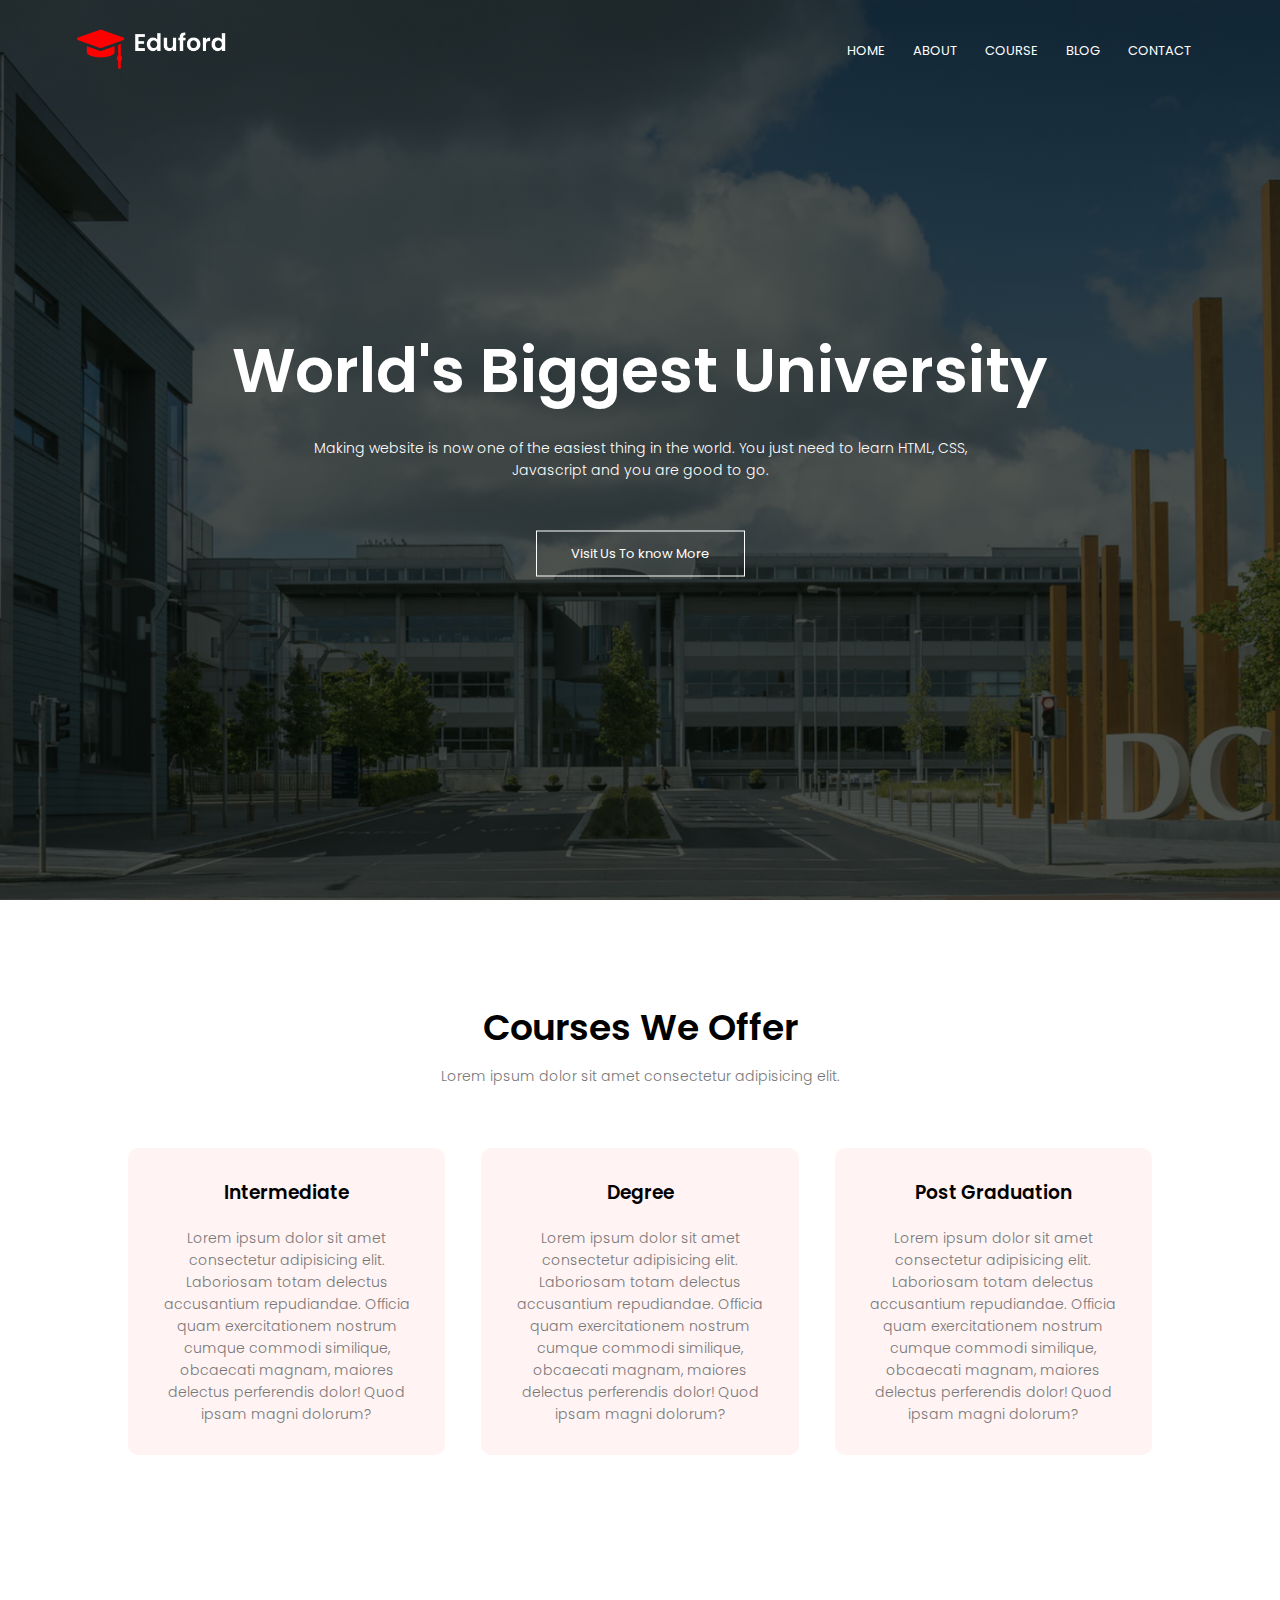
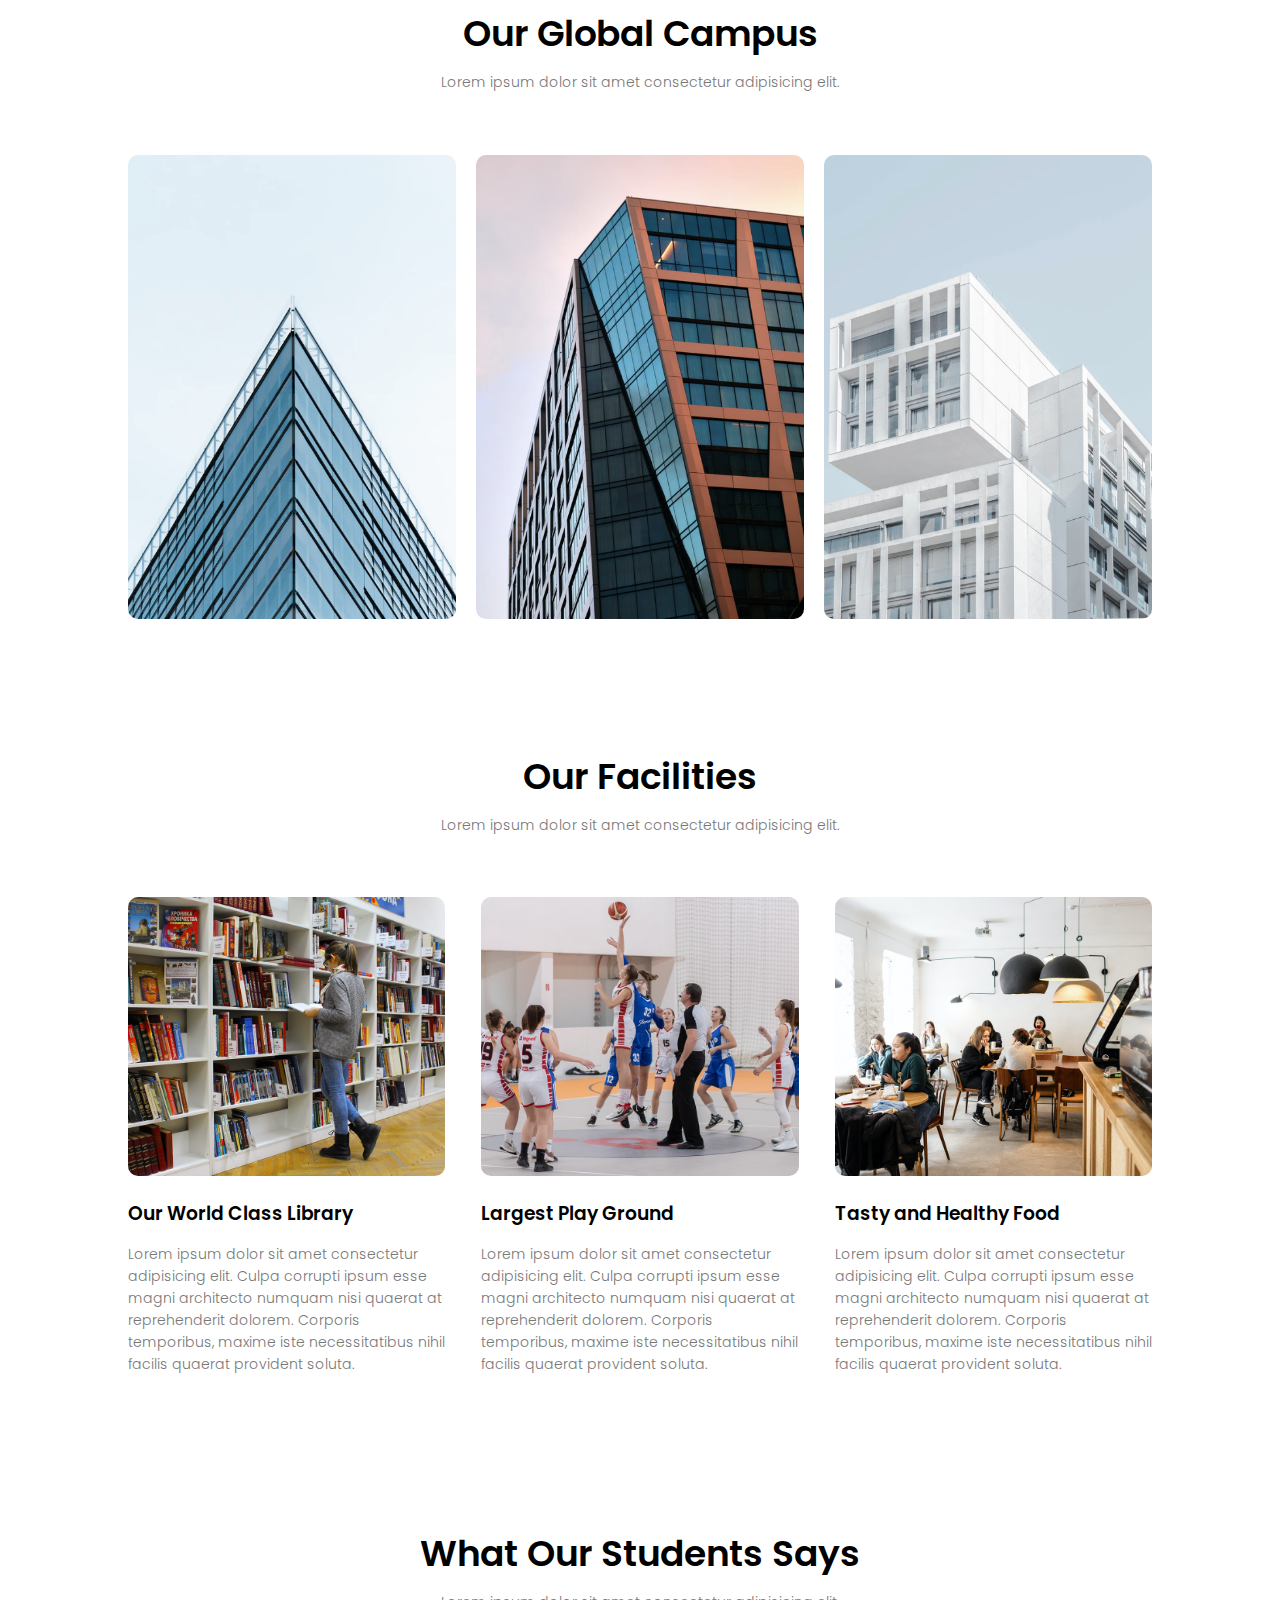
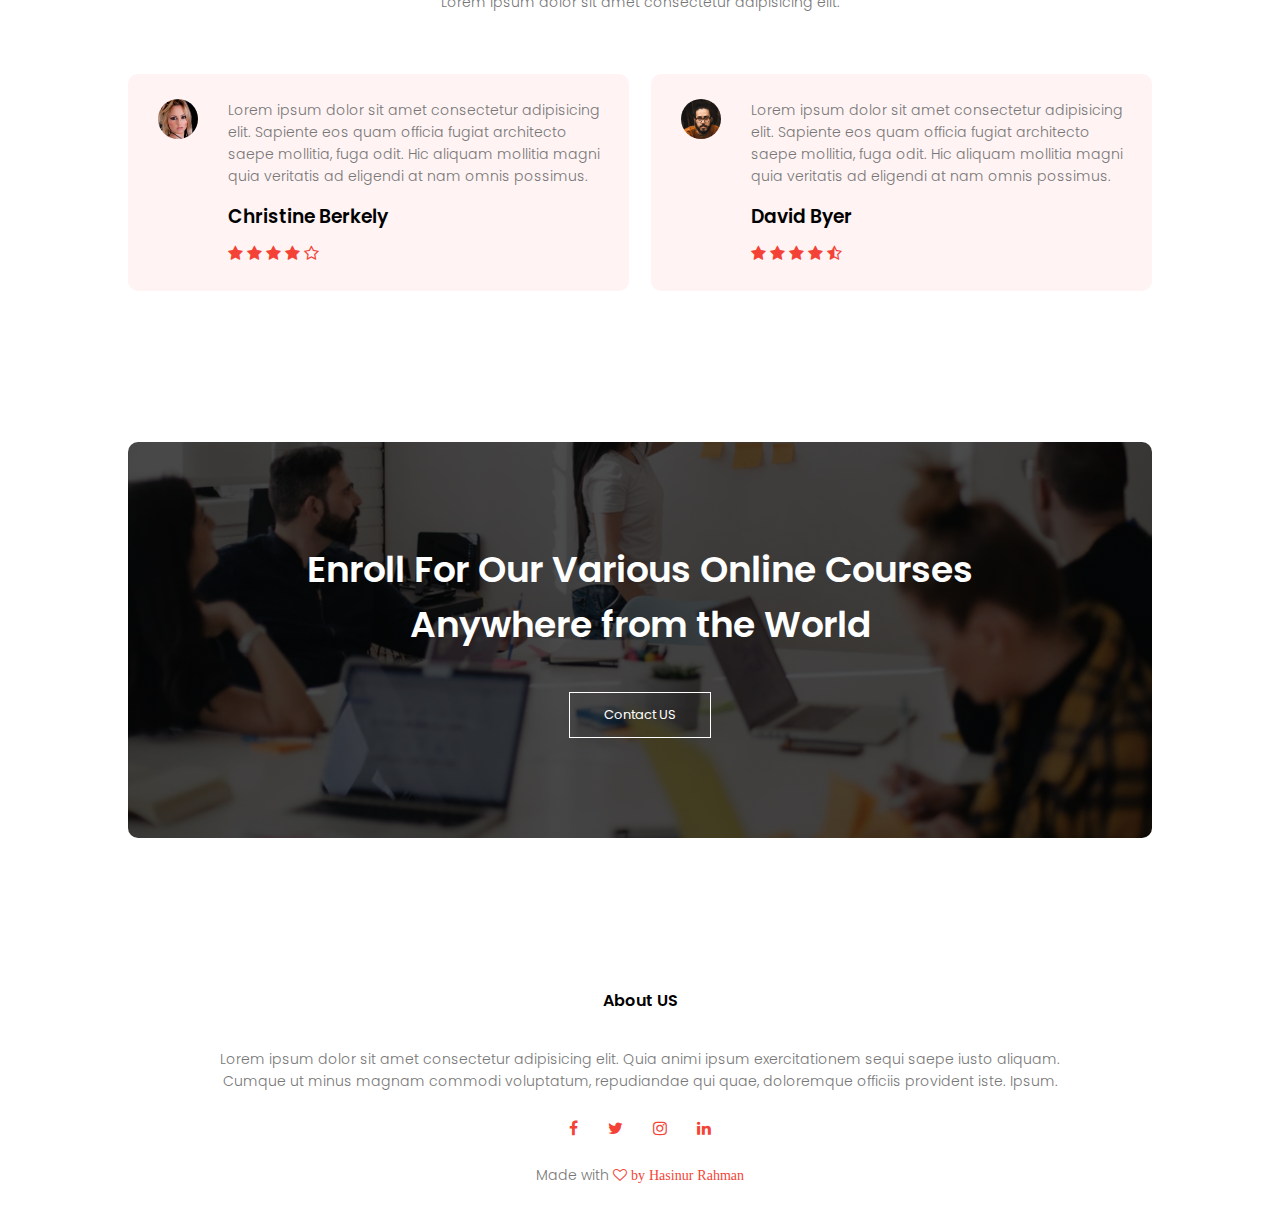
<file: index.html>
<!DOCTYPE html>
<html lang="en">
<head>
    <meta charset="UTF-8">
    <meta http-equiv="X-UA-Compatible" content="IE=edge">
    <meta name="viewport" content="width=device-width, initial-scale=1.0">
    <title>Document</title>
    <link rel="stylesheet" href="https://cdnjs.cloudflare.com/ajax/libs/font-awesome/4.7.0/css/font-awesome.css">
    <link rel="preconnect" href="https://fonts.googleapis.com">
    <link rel="preconnect" href="https://fonts.gstatic.com" crossorigin>
    <link href="https://fonts.googleapis.com/css2?family=Poppins:wght@100;200;300;400;600;700&display=swap" rel="stylesheet">
    <link rel="stylesheet" href="assets/css/style.css">
</head>
<body>
    <!-- Header Section -->
    <section class="header">
        <nav>
            <a href="index.html"><img src="assets/images/logo.png" alt="" srcset=""></a>
            <div class="nav-links" id="navLinks">
                <i 
                    class="fa fa-times"
                    onclick="hideMenu()" 
                >
                </i>
                <ul>
                    <li><a href="index.html">HOME</a></li>
                    <li><a href="about.html">ABOUT</a></li>
                    <li><a href="course.html">COURSE</a></li>
                    <li><a href="blog.html">BLOG</a></li>
                    <li><a href="contact.html">CONTACT</a></li>
                </ul>
            </div>
            <i 
                class="fa fa-bars"
                onclick="showMenu()"
            >
            </i>
        </nav>
        <div class="text-box">
            <h1>World's Biggest University</h1>
            <p>Making website is now one of the easiest thing in the world. You just need to learn HTML, CSS,<br> Javascript and you are good to go.</p>
            <a href="" class="hero-btn">Visit Us To know More</a>
        </div>
    </section>

    <section class="course">
        <h1>Courses We Offer</h1>
        <p>Lorem ipsum dolor sit amet consectetur adipisicing elit.</p>

        <div class="row">
            <div class="course-col">
                <h3>Intermediate</h3>
                <p>Lorem ipsum dolor sit amet consectetur adipisicing elit. Laboriosam totam delectus accusantium repudiandae. Officia quam exercitationem nostrum cumque commodi similique, obcaecati magnam, maiores delectus perferendis dolor! Quod ipsam magni dolorum?</p>
            </div>
            <div class="course-col">
                <h3>Degree</h3>
                <p>Lorem ipsum dolor sit amet consectetur adipisicing elit. Laboriosam totam delectus accusantium repudiandae. Officia quam exercitationem nostrum cumque commodi similique, obcaecati magnam, maiores delectus perferendis dolor! Quod ipsam magni dolorum?</p>
            </div>
            <div class="course-col">
                <h3>Post Graduation</h3>
                <p>Lorem ipsum dolor sit amet consectetur adipisicing elit. Laboriosam totam delectus accusantium repudiandae. Officia quam exercitationem nostrum cumque commodi similique, obcaecati magnam, maiores delectus perferendis dolor! Quod ipsam magni dolorum?</p>
            </div>
        </div>
    </section>

    <!-- Campus -->
    <section class="campus">
        <h1>Our Global Campus</h1>
        <p>Lorem ipsum dolor sit amet consectetur adipisicing elit.</p>

        <div class="row">
            <div class="campus-col">
                <img src="assets/images/london.png" alt="">
                <div class="layer">
                    <h3>LONDON</h3>
                </div>
            </div>
            <div class="campus-col">
                <img src="assets/images/newyork.png" alt="">
                <div class="layer">
                    <h3>NEW YORK</h3>
                </div>
            </div>
            <div class="campus-col">
                <img src="assets/images/washington.png" alt="">
                <div class="layer">
                    <h3>WASHINGTON</h3>
                </div>
            </div>
        </div>
    </section>

    <!-- Section Facilities -->
    <section class="facilities">
        <h1>Our Facilities</h1>
        <p>Lorem ipsum dolor sit amet consectetur adipisicing elit.</p>

        <div class="row">
            <div class="facilities-col">
                <img src="assets/images/library.png" alt="">
                <h3>Our World Class Library</h3>
                <p>Lorem ipsum dolor sit amet consectetur adipisicing elit. Culpa corrupti ipsum esse magni architecto numquam nisi quaerat at reprehenderit dolorem. Corporis temporibus, maxime iste necessitatibus nihil facilis quaerat provident soluta.</p>
            </div>
            <div class="facilities-col">
                <img src="assets/images/basketball.png" alt="">
                <h3>Largest Play Ground</h3>
                <p>Lorem ipsum dolor sit amet consectetur adipisicing elit. Culpa corrupti ipsum esse magni architecto numquam nisi quaerat at reprehenderit dolorem. Corporis temporibus, maxime iste necessitatibus nihil facilis quaerat provident soluta.</p>
            </div>
            <div class="facilities-col">
                <img src="assets/images/cafeteria.png" alt="">
                <h3>Tasty and Healthy Food</h3>
                <p>Lorem ipsum dolor sit amet consectetur adipisicing elit. Culpa corrupti ipsum esse magni architecto numquam nisi quaerat at reprehenderit dolorem. Corporis temporibus, maxime iste necessitatibus nihil facilis quaerat provident soluta.</p>
            </div>
        </div>
    </section>

    <!-- Testimonials Section -->
    <section class="testimonials">
        <h1>What Our Students Says</h1>
        <p>Lorem ipsum dolor sit amet consectetur adipisicing elit.</p>

        <div class="row">
            <div class="testimonial-col">
                <img src="assets/images/user1.jpg" alt="">
                <div>
                    <p>Lorem ipsum dolor sit amet consectetur adipisicing elit. Sapiente eos quam officia fugiat architecto saepe mollitia, fuga odit. Hic aliquam mollitia magni quia veritatis ad eligendi at nam omnis possimus.</p>
                    <h3>Christine Berkely</h3>
                    <i class="fa fa-star"></i>
                    <i class="fa fa-star"></i>
                    <i class="fa fa-star"></i>
                    <i class="fa fa-star"></i>
                    <i class="fa fa-star-o"></i>
                </div>
            </div>
            <div class="testimonial-col">
                <img src="assets/images/user2.jpg" alt="">
                <div>
                    <p>Lorem ipsum dolor sit amet consectetur adipisicing elit. Sapiente eos quam officia fugiat architecto saepe mollitia, fuga odit. Hic aliquam mollitia magni quia veritatis ad eligendi at nam omnis possimus.</p>
                    <h3>David Byer</h3>
                    <i class="fa fa-star"></i>
                    <i class="fa fa-star"></i>
                    <i class="fa fa-star"></i>
                    <i class="fa fa-star"></i>
                    <i class="fa fa-star-half-o"></i>
                </div>
            </div>
        </div>
    </section>

    <!-- Call to action section -->
    <section class="cta">
        <h1>Enroll For Our Various Online Courses <br> Anywhere from the World</h1>
        <a href="" class="hero-btn">Contact US</a>
    </section>

    <!-- Footer Section -->
    <section class="footer">
        <h4>About US</h4>
        <p>Lorem ipsum dolor sit amet consectetur adipisicing elit. Quia animi ipsum exercitationem sequi saepe iusto  aliquam. <br> Cumque ut minus magnam commodi voluptatum, repudiandae qui quae, doloremque officiis provident iste. Ipsum.</p>
        <div class="icons">
            <i class="fa fa-facebook"></i>
            <i class="fa fa-twitter"></i>
            <i class="fa fa-instagram"></i>
            <i class="fa fa-linkedin"></i>
        </div>
        <p>Made with  <i class="fa fa-heart-o"> by Hasinur Rahman</i></p>
    </section>

    <!-- Scripts -->
    <script src="assets/js/script.js"></script>
</body>
</html>
</file>
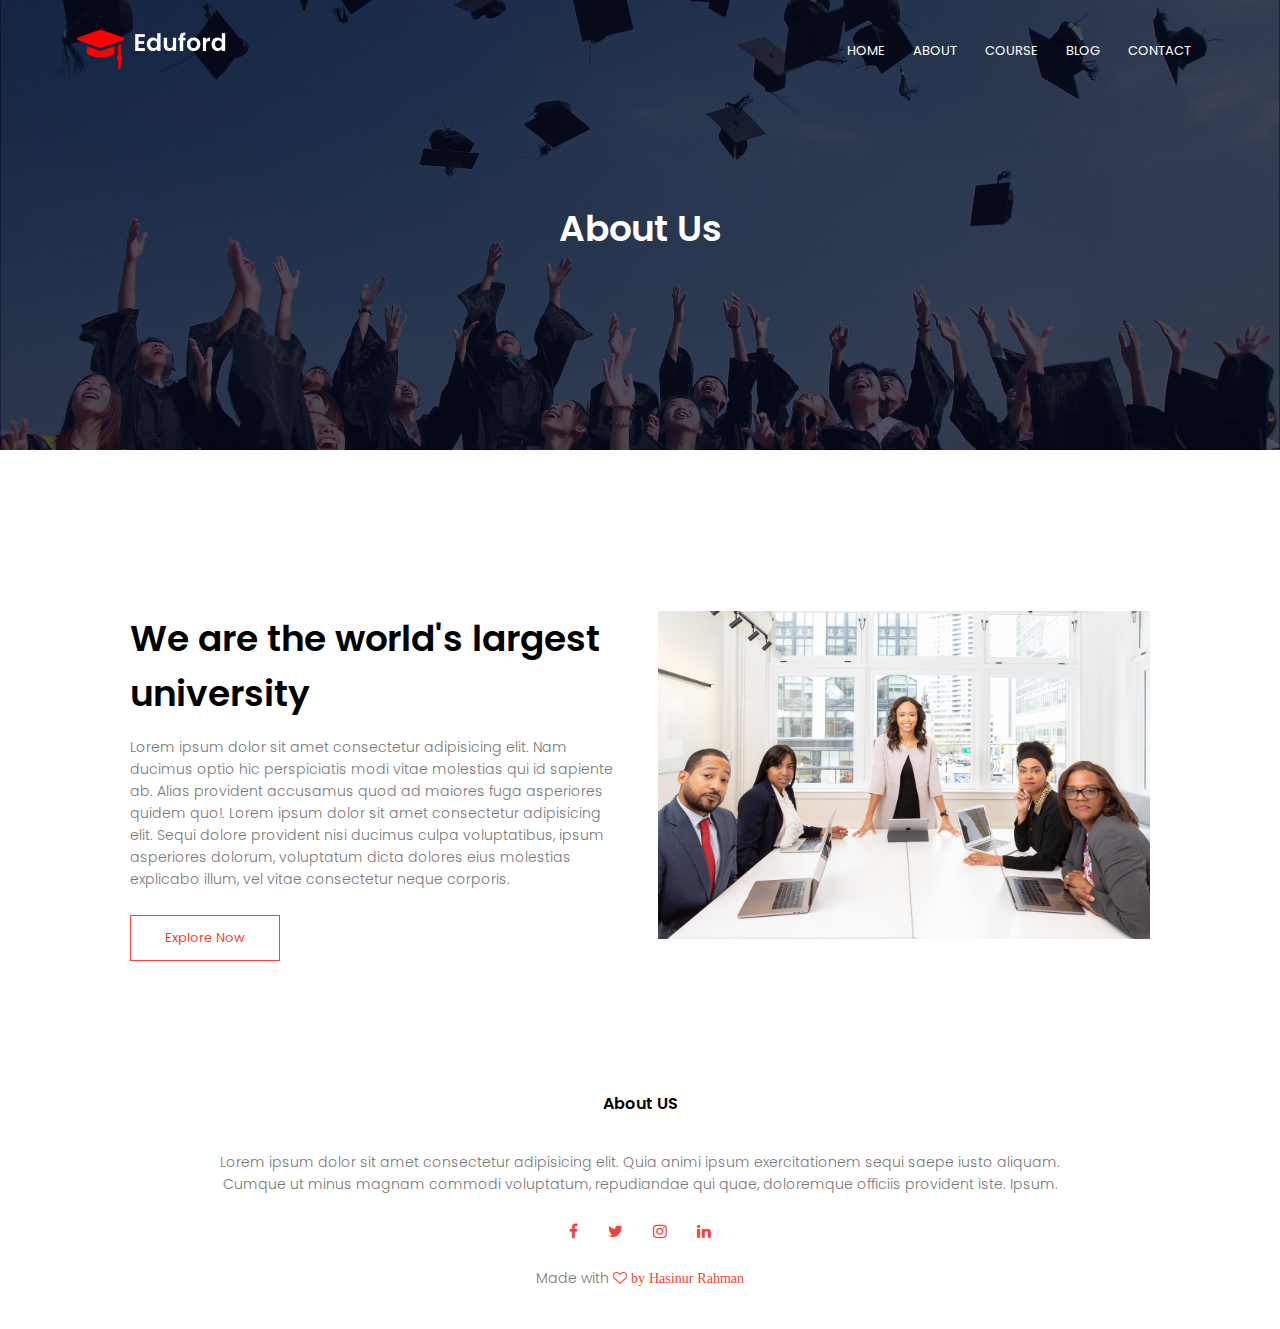
<file: about.html>
<!DOCTYPE html>
<html lang="en">
<head>
    <meta charset="UTF-8">
    <meta http-equiv="X-UA-Compatible" content="IE=edge">
    <meta name="viewport" content="width=device-width, initial-scale=1.0">
    <title>Document</title>
    <link rel="stylesheet" href="https://cdnjs.cloudflare.com/ajax/libs/font-awesome/4.7.0/css/font-awesome.css">
    <link rel="preconnect" href="https://fonts.googleapis.com">
    <link rel="preconnect" href="https://fonts.gstatic.com" crossorigin>
    <link href="https://fonts.googleapis.com/css2?family=Poppins:wght@100;200;300;400;600;700&display=swap" rel="stylesheet">
    <link rel="stylesheet" href="assets/css/style.css">
</head>
<body>
    <!-- Header Section -->
    <section class="sub-header">
        <nav>
            <a href="index.html"><img src="assets/images/logo.png" alt="" srcset=""></a>
            <div class="nav-links" id="navLinks">
                <i 
                    class="fa fa-times"
                    onclick="hideMenu()" 
                >
                </i>
                <ul>
                    <li><a href="index.html">HOME</a></li>
                    <li><a href="about.html">ABOUT</a></li>
                    <li><a href="course.html">COURSE</a></li>
                    <li><a href="blog.html">BLOG</a></li>
                    <li><a href="contact.html">CONTACT</a></li>
                </ul>
            </div>
            <i 
                class="fa fa-bars"
                onclick="showMenu()"
            >
            </i>
        </nav>
        <h1>About Us</h1>
    </section>

    <!-- Abous Content -->
    <section class="about-us">
        <div class="row">
            <div class="about-col">
                <h1>We are the world's largest university</h1>
                <p>Lorem ipsum dolor sit amet consectetur adipisicing elit. Nam ducimus optio hic perspiciatis modi vitae molestias qui id sapiente ab. Alias provident accusamus quod ad maiores fuga asperiores quidem quo!. Lorem ipsum dolor sit amet consectetur adipisicing elit. Sequi dolore provident nisi ducimus culpa voluptatibus, ipsum asperiores dolorum, voluptatum dicta dolores eius molestias explicabo illum, vel vitae consectetur neque corporis.</p>
                <a href="" class="hero-btn red-btn">Explore Now</a>
            </div>
            <div class="about-col">
                <img src="assets/images/about.jpg" alt="">
            </div>
        </div>
    </section>

    

    <!-- Footer Section -->
    <section class="footer">
        <h4>About US</h4>
        <p>Lorem ipsum dolor sit amet consectetur adipisicing elit. Quia animi ipsum exercitationem sequi saepe iusto  aliquam. <br> Cumque ut minus magnam commodi voluptatum, repudiandae qui quae, doloremque officiis provident iste. Ipsum.</p>
        <div class="icons">
            <i class="fa fa-facebook"></i>
            <i class="fa fa-twitter"></i>
            <i class="fa fa-instagram"></i>
            <i class="fa fa-linkedin"></i>
        </div>
        <p>Made with  <i class="fa fa-heart-o"> by Hasinur Rahman</i></p>
    </section>

    <!-- Scripts -->
    <script src="assets/js/script.js"></script>
</body>
</html>
</file>
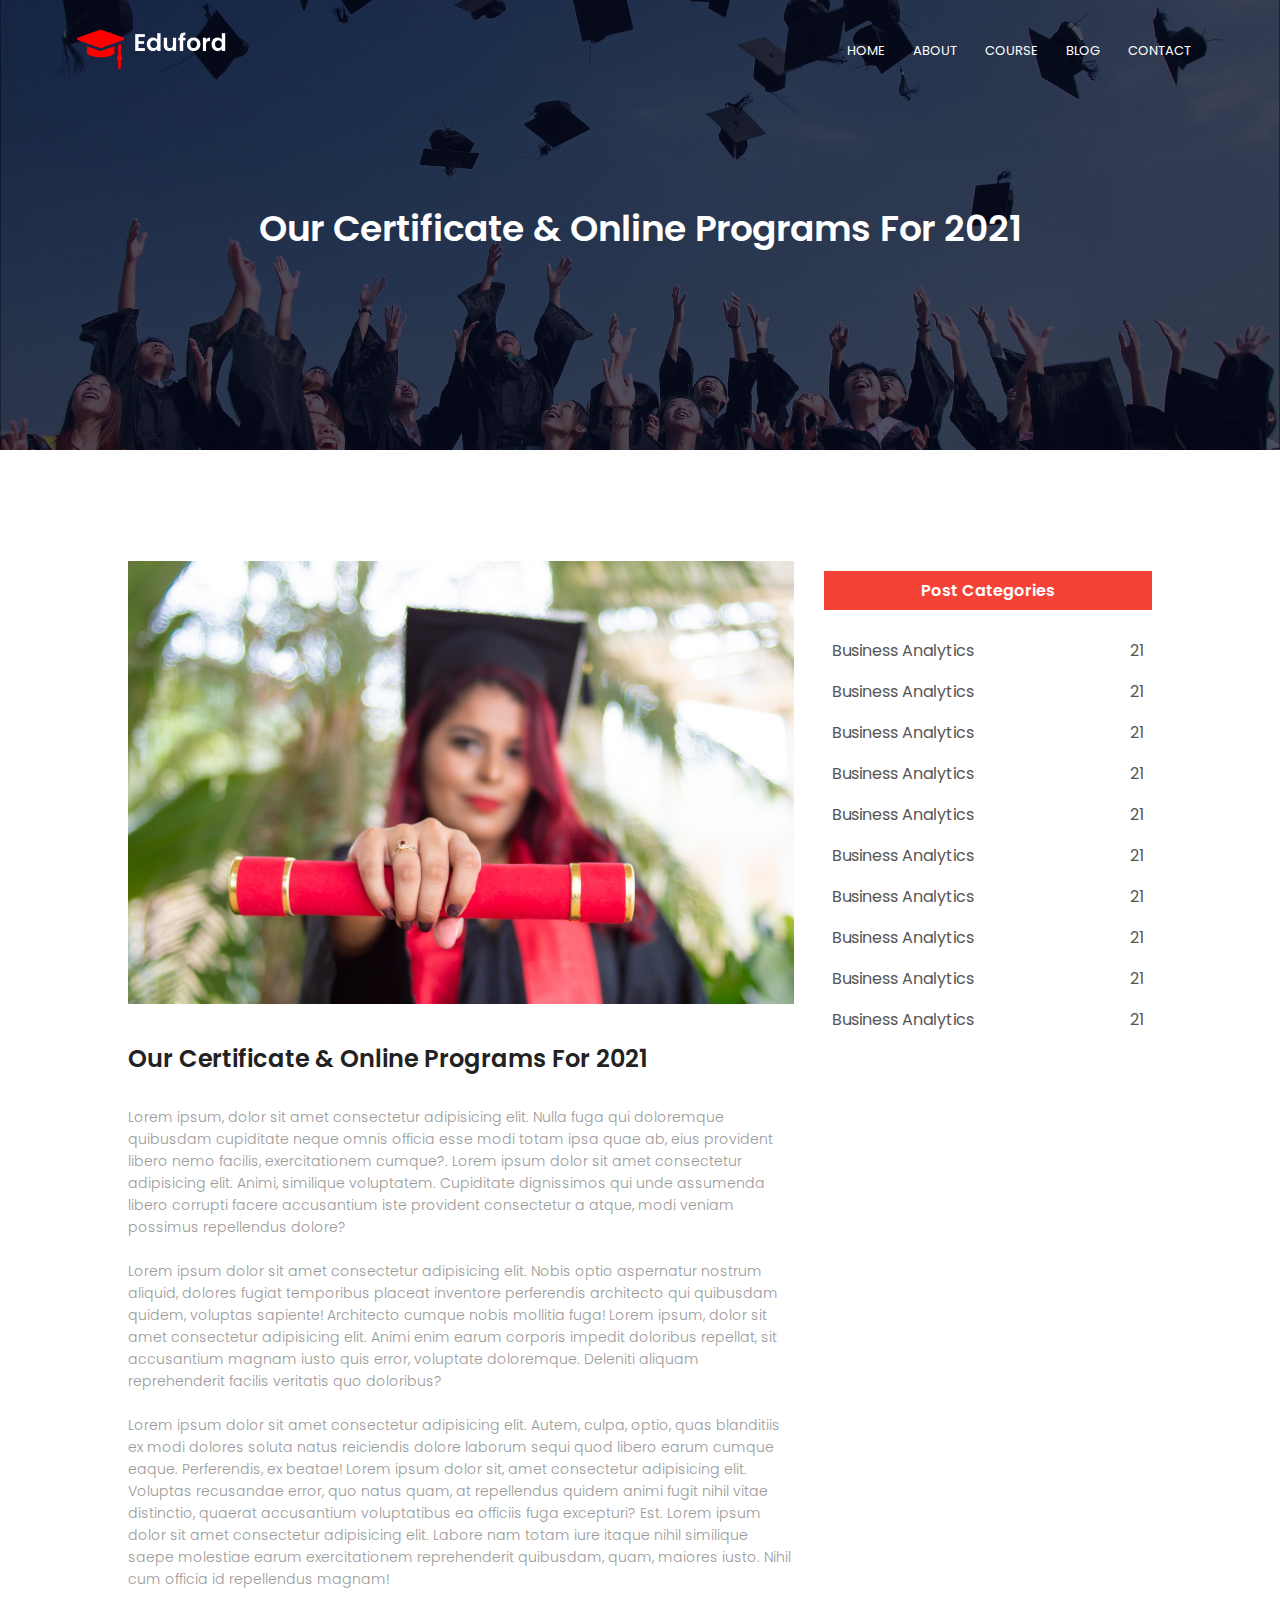
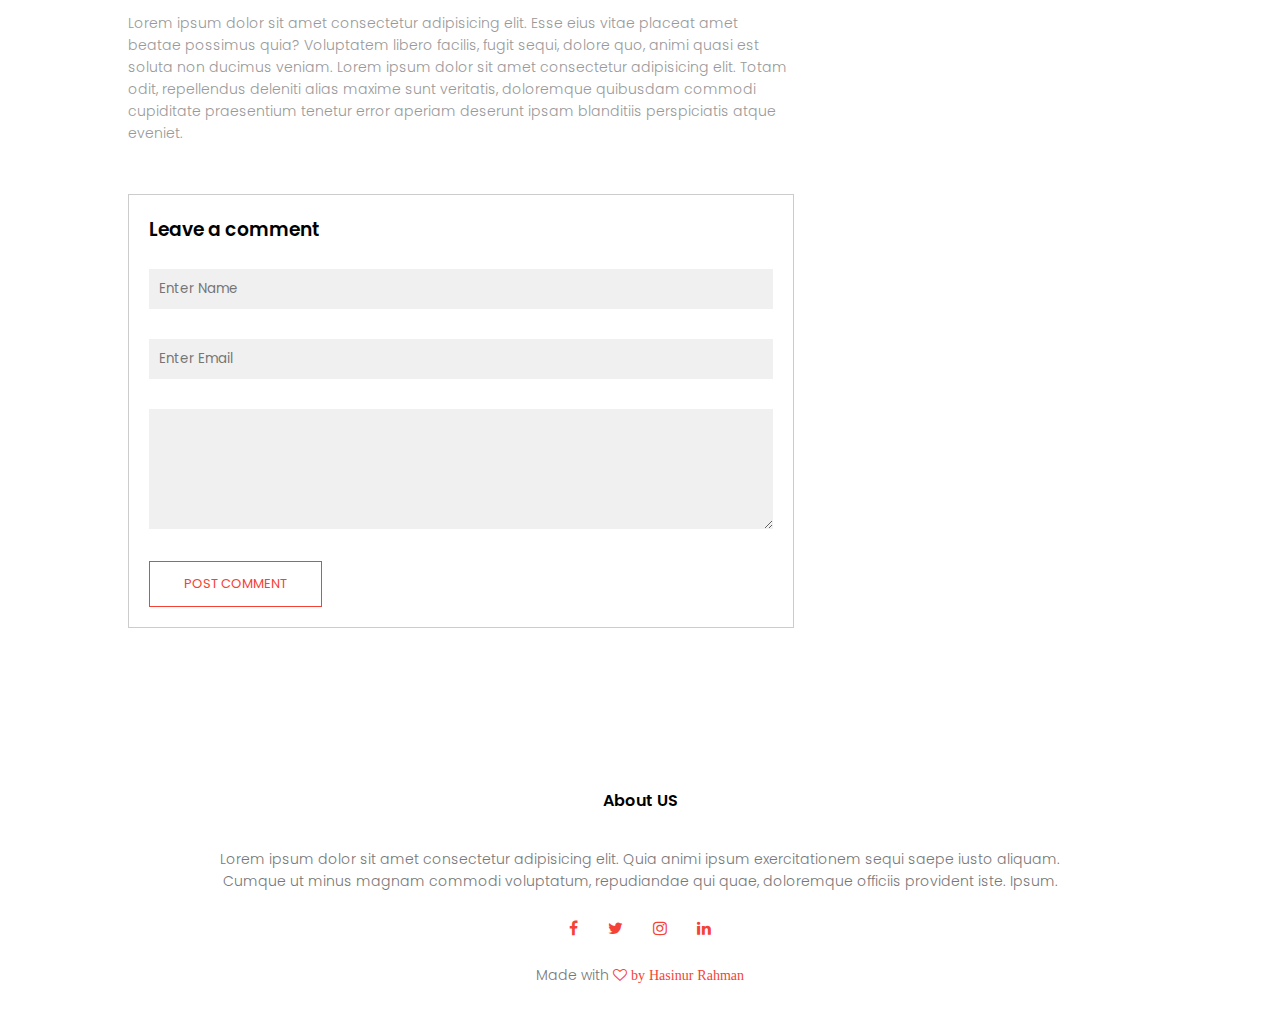
<file: blog.html>
<!DOCTYPE html>
<html lang="en">
<head>
    <meta charset="UTF-8">
    <meta http-equiv="X-UA-Compatible" content="IE=edge">
    <meta name="viewport" content="width=device-width, initial-scale=1.0">
    <title>Document</title>
    <link rel="stylesheet" href="https://cdnjs.cloudflare.com/ajax/libs/font-awesome/4.7.0/css/font-awesome.css">
    <link rel="preconnect" href="https://fonts.googleapis.com">
    <link rel="preconnect" href="https://fonts.gstatic.com" crossorigin>
    <link href="https://fonts.googleapis.com/css2?family=Poppins:wght@100;200;300;400;600;700&display=swap" rel="stylesheet">
    <link rel="stylesheet" href="assets/css/style.css">
</head>
<body>
    <!-- Header Section -->
    <section class="sub-header">
        <nav>
            <a href="index.html"><img src="assets/images/logo.png" alt="" srcset=""></a>
            <div class="nav-links" id="navLinks">
                <i 
                    class="fa fa-times"
                    onclick="hideMenu()" 
                >
                </i>
                <ul>
                    <li><a href="index.html">HOME</a></li>
                    <li><a href="about.html">ABOUT</a></li>
                    <li><a href="course.html">COURSE</a></li>
                    <li><a href="blog.html">BLOG</a></li>
                    <li><a href="contact.html">CONTACT</a></li>
                </ul>
            </div>
            <i 
                class="fa fa-bars"
                onclick="showMenu()"
            >
            </i>
        </nav>
        <h1>Our Certificate & Online Programs For 2021</h1>
    </section>

    <section class="blog-content">
        <div class="row">
            <div class="blog-left">
                <img src="assets/images/certificate.jpg">
                <h2>Our Certificate & Online Programs For 2021</h2>
                <p>Lorem ipsum, dolor sit amet consectetur adipisicing elit. Nulla fuga qui doloremque quibusdam cupiditate neque omnis officia esse modi totam ipsa quae ab, eius provident libero nemo facilis, exercitationem cumque?. Lorem ipsum dolor sit amet consectetur adipisicing elit. Animi, similique voluptatem. Cupiditate dignissimos qui unde assumenda libero corrupti facere accusantium iste provident consectetur a atque, modi veniam possimus repellendus dolore?

                <br><br>
                Lorem ipsum dolor sit amet consectetur adipisicing elit. Nobis optio aspernatur nostrum aliquid, dolores fugiat temporibus placeat inventore perferendis architecto qui quibusdam quidem, voluptas sapiente! Architecto cumque nobis mollitia fuga!
                Lorem ipsum, dolor sit amet consectetur adipisicing elit. Animi enim earum corporis impedit doloribus repellat, sit accusantium magnam iusto quis error, voluptate doloremque. Deleniti aliquam reprehenderit facilis veritatis quo doloribus?

                <br><br>
                Lorem ipsum dolor sit amet consectetur adipisicing elit. Autem, culpa, optio, quas blanditiis ex modi dolores soluta natus reiciendis dolore laborum sequi quod libero earum cumque eaque. Perferendis, ex beatae!
                Lorem ipsum dolor sit, amet consectetur adipisicing elit. Voluptas recusandae error, quo natus quam, at repellendus quidem animi fugit nihil vitae distinctio, quaerat accusantium voluptatibus ea officiis fuga excepturi? Est.
                Lorem ipsum dolor sit amet consectetur adipisicing elit. Labore nam totam iure itaque nihil similique saepe molestiae earum exercitationem reprehenderit quibusdam, quam, maiores iusto. Nihil cum officia id repellendus magnam!

                <br><br>
                Lorem ipsum dolor sit amet consectetur adipisicing elit. Esse eius vitae placeat amet beatae possimus quia? Voluptatem libero facilis, fugit sequi, dolore quo, animi quasi est soluta non ducimus veniam.
                Lorem ipsum dolor sit amet consectetur adipisicing elit. Totam odit, repellendus deleniti alias maxime sunt veritatis, doloremque quibusdam commodi cupiditate praesentium tenetur error aperiam deserunt ipsam blanditiis perspiciatis atque eveniet.
                </p>

                <div class="comment-box">
                    <h3>Leave a comment</h3>
                    <form class="comment-form">
                        <input type="text" placeholder="Enter Name">
                        <input type="email" placeholder="Enter Email">
                        <textarea rows="5"></textarea>
                        <button type="submit" class="hero-btn red-btn">POST COMMENT</button>
                    </form>
                </div>

            </div>
            <div class="blog-right">
                <h3>Post Categories</h3>
                <div>
                    <span>Business Analytics</span>
                    <span>21</span>
                </div>
                <div>
                    <span>Business Analytics</span>
                    <span>21</span>
                </div>
                <div>
                    <span>Business Analytics</span>
                    <span>21</span>
                </div>
                <div>
                    <span>Business Analytics</span>
                    <span>21</span>
                </div>
                <div>
                    <span>Business Analytics</span>
                    <span>21</span>
                </div>
                <div>
                    <span>Business Analytics</span>
                    <span>21</span>
                </div>
                <div>
                    <span>Business Analytics</span>
                    <span>21</span>
                </div>
                <div>
                    <span>Business Analytics</span>
                    <span>21</span>
                </div>
                <div>
                    <span>Business Analytics</span>
                    <span>21</span>
                </div>
                <div>
                    <span>Business Analytics</span>
                    <span>21</span>
                </div>
            </div>
        </div>
    </section>
    
    <!-- Footer Section -->
    <section class="footer">
        <h4>About US</h4>
        <p>Lorem ipsum dolor sit amet consectetur adipisicing elit. Quia animi ipsum exercitationem sequi saepe iusto  aliquam. <br> Cumque ut minus magnam commodi voluptatum, repudiandae qui quae, doloremque officiis provident iste. Ipsum.</p>
        <div class="icons">
            <i class="fa fa-facebook"></i>
            <i class="fa fa-twitter"></i>
            <i class="fa fa-instagram"></i>
            <i class="fa fa-linkedin"></i>
        </div>
        <p>Made with  <i class="fa fa-heart-o"> by Hasinur Rahman</i></p>
    </section>

    <!-- Scripts -->
    <script src="assets/js/script.js"></script>
</body>
</html>
</file>
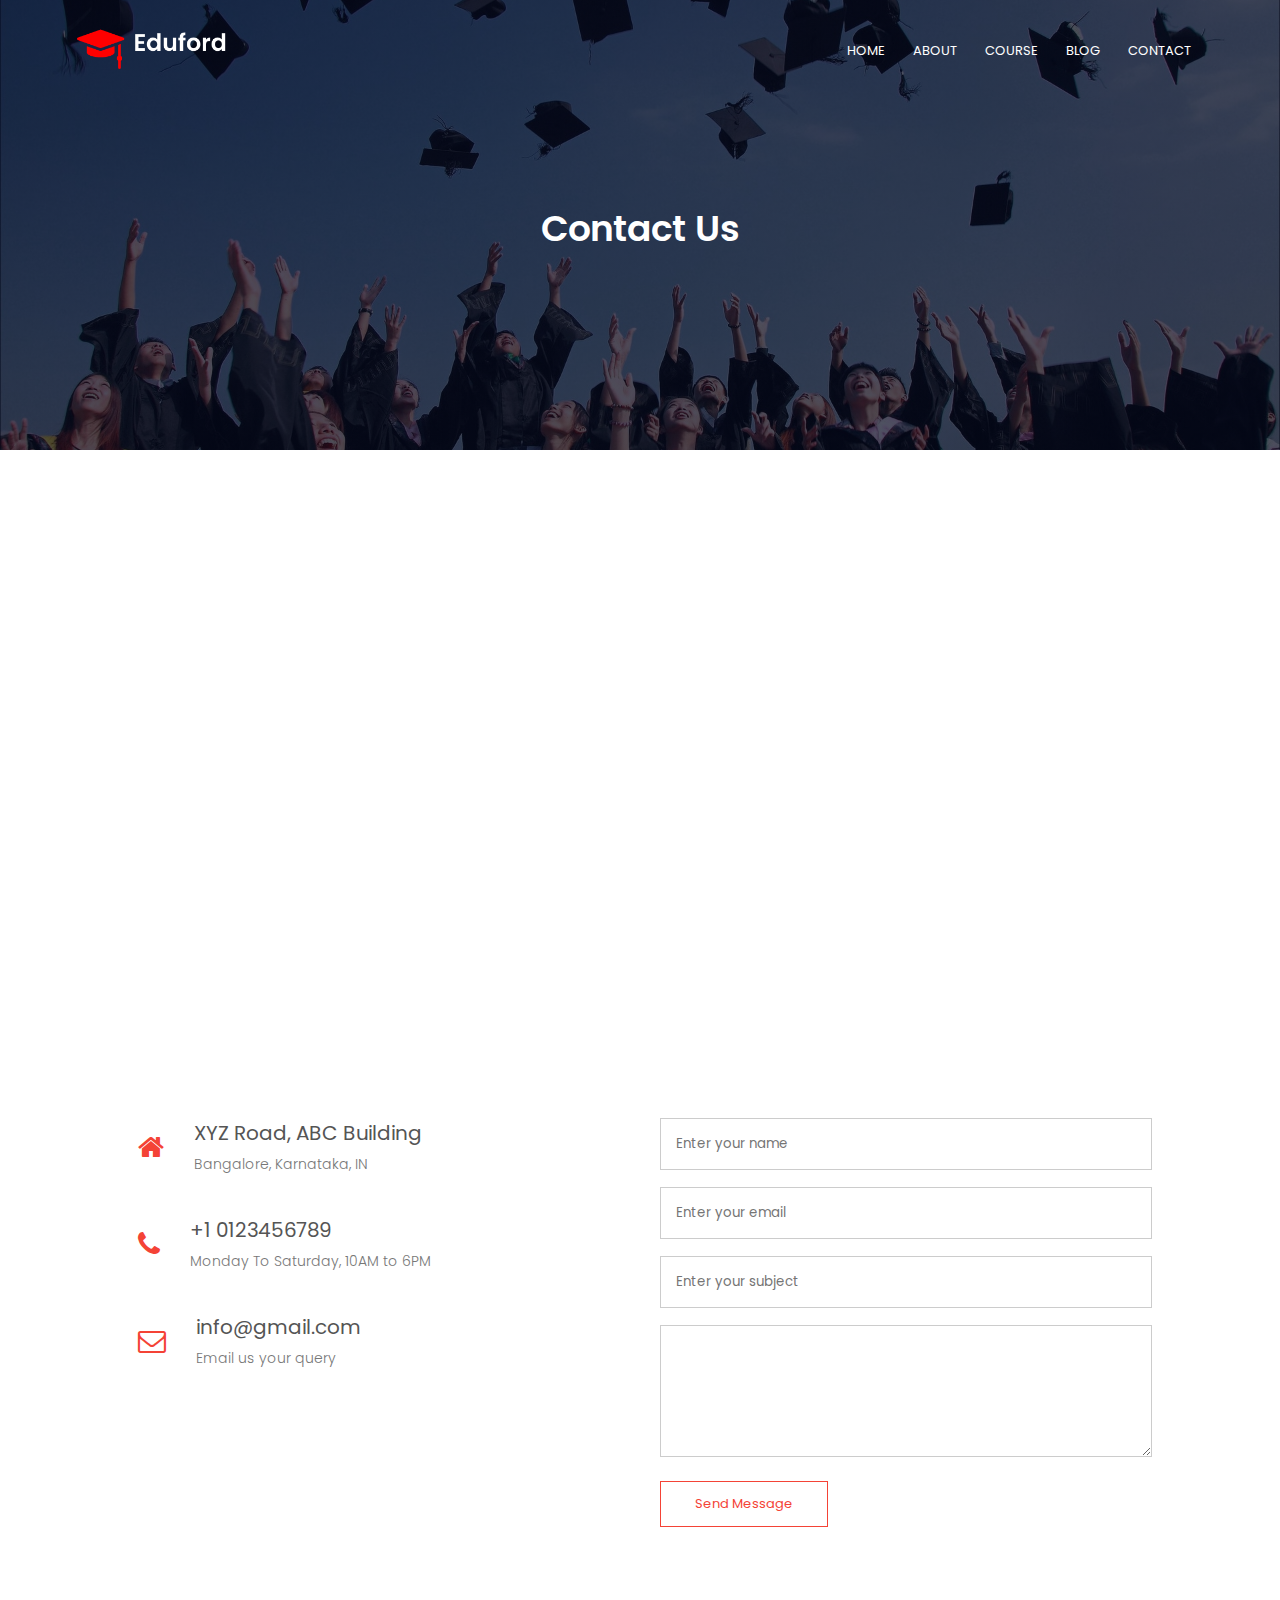
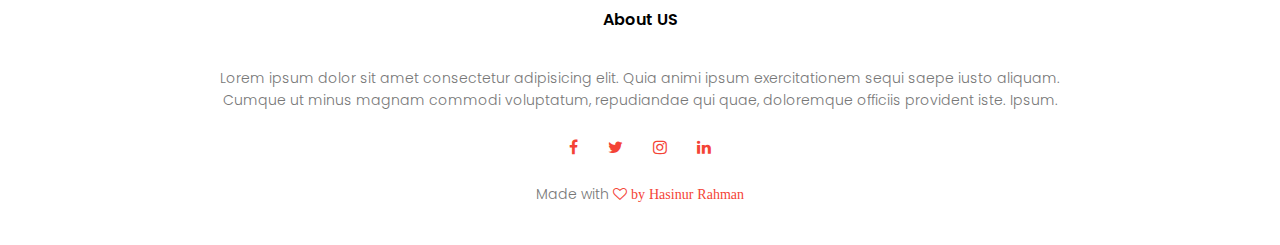
<file: contact.html>
<!DOCTYPE html>
<html lang="en">
<head>
    <meta charset="UTF-8">
    <meta http-equiv="X-UA-Compatible" content="IE=edge">
    <meta name="viewport" content="width=device-width, initial-scale=1.0">
    <title>Document</title>
    <link rel="stylesheet" href="https://cdnjs.cloudflare.com/ajax/libs/font-awesome/4.7.0/css/font-awesome.css">
    <link rel="preconnect" href="https://fonts.googleapis.com">
    <link rel="preconnect" href="https://fonts.gstatic.com" crossorigin>
    <link href="https://fonts.googleapis.com/css2?family=Poppins:wght@100;200;300;400;600;700&display=swap" rel="stylesheet">
    <link rel="stylesheet" href="assets/css/style.css">
</head>
<body>
    <!-- Header Section -->
    <section class="sub-header">
        <nav>
            <a href="index.html"><img src="assets/images/logo.png" alt="" srcset=""></a>
            <div class="nav-links" id="navLinks">
                <i 
                    class="fa fa-times"
                    onclick="hideMenu()" 
                >
                </i>
                <ul>
                    <li><a href="index.html">HOME</a></li>
                    <li><a href="about.html">ABOUT</a></li>
                    <li><a href="course.html">COURSE</a></li>
                    <li><a href="blog.html">BLOG</a></li>
                    <li><a href="contact.html">CONTACT</a></li>
                </ul>
            </div>
            <i 
                class="fa fa-bars"
                onclick="showMenu()"
            >
            </i>
        </nav>
        <h1>Contact Us</h1>
    </section>

    <!-- Location Section -->
    <section class="location">
        <iframe src="https://www.google.com/maps/embed?pb=!1m18!1m12!1m3!1d3649.572912206755!2d90.36711041547072!3d23.833781584548465!2m3!1f0!2f0!3f0!3m2!1i1024!2i768!4f13.1!3m3!1m2!1s0x3755c1e33eabe085%3A0x7cb48460c4e8d7bb!2sYouthium%20Apparel!5e0!3m2!1sen!2sbd!4v1624938994494!5m2!1sen!2sbd" width="600" height="450" style="border:0;" allowfullscreen="" loading="lazy"></iframe>
    </section>

    <section class="contact-us">
        <div class="row">
            <div class="contact-col">
                <div>
                    <i class="fa fa-home"></i>
                    <span>
                        <h5>XYZ Road, ABC Building</h5>
                        <p>Bangalore, Karnataka, IN</p>
                    </span>
                </div>
                <div>
                    <i class="fa fa-phone"></i>
                    <span>
                        <h5>+1 0123456789</h5>
                        <p>Monday To Saturday, 10AM to 6PM</p>
                    </span>
                </div>
                <div>
                    <i class="fa fa-envelope-o"></i>
                    <span>
                        <h5>info@gmail.com</h5>
                        <p>Email us your query</p>
                    </span>
                </div>
            </div>
            <div class="contact-col">
                <form action="">
                    <input type="text" placeholder="Enter your name" required>
                    <input type="email" placeholder="Enter your email" required>
                    <input type="text" placeholder="Enter your subject" required>
                    <textarea rows="5"></textarea>
                    <button type="submit" class="hero-btn red-btn">Send Message</button>
                </form>
            </div>
        </div>
    </section>

    <!-- Footer Section -->
    <section class="footer">
        <h4>About US</h4>
        <p>Lorem ipsum dolor sit amet consectetur adipisicing elit. Quia animi ipsum exercitationem sequi saepe iusto  aliquam. <br> Cumque ut minus magnam commodi voluptatum, repudiandae qui quae, doloremque officiis provident iste. Ipsum.</p>
        <div class="icons">
            <i class="fa fa-facebook"></i>
            <i class="fa fa-twitter"></i>
            <i class="fa fa-instagram"></i>
            <i class="fa fa-linkedin"></i>
        </div>
        <p>Made with  <i class="fa fa-heart-o"> by Hasinur Rahman</i></p>
    </section>

    <!-- Scripts -->
    <script src="assets/js/script.js"></script>
</body>
</html>
</file>
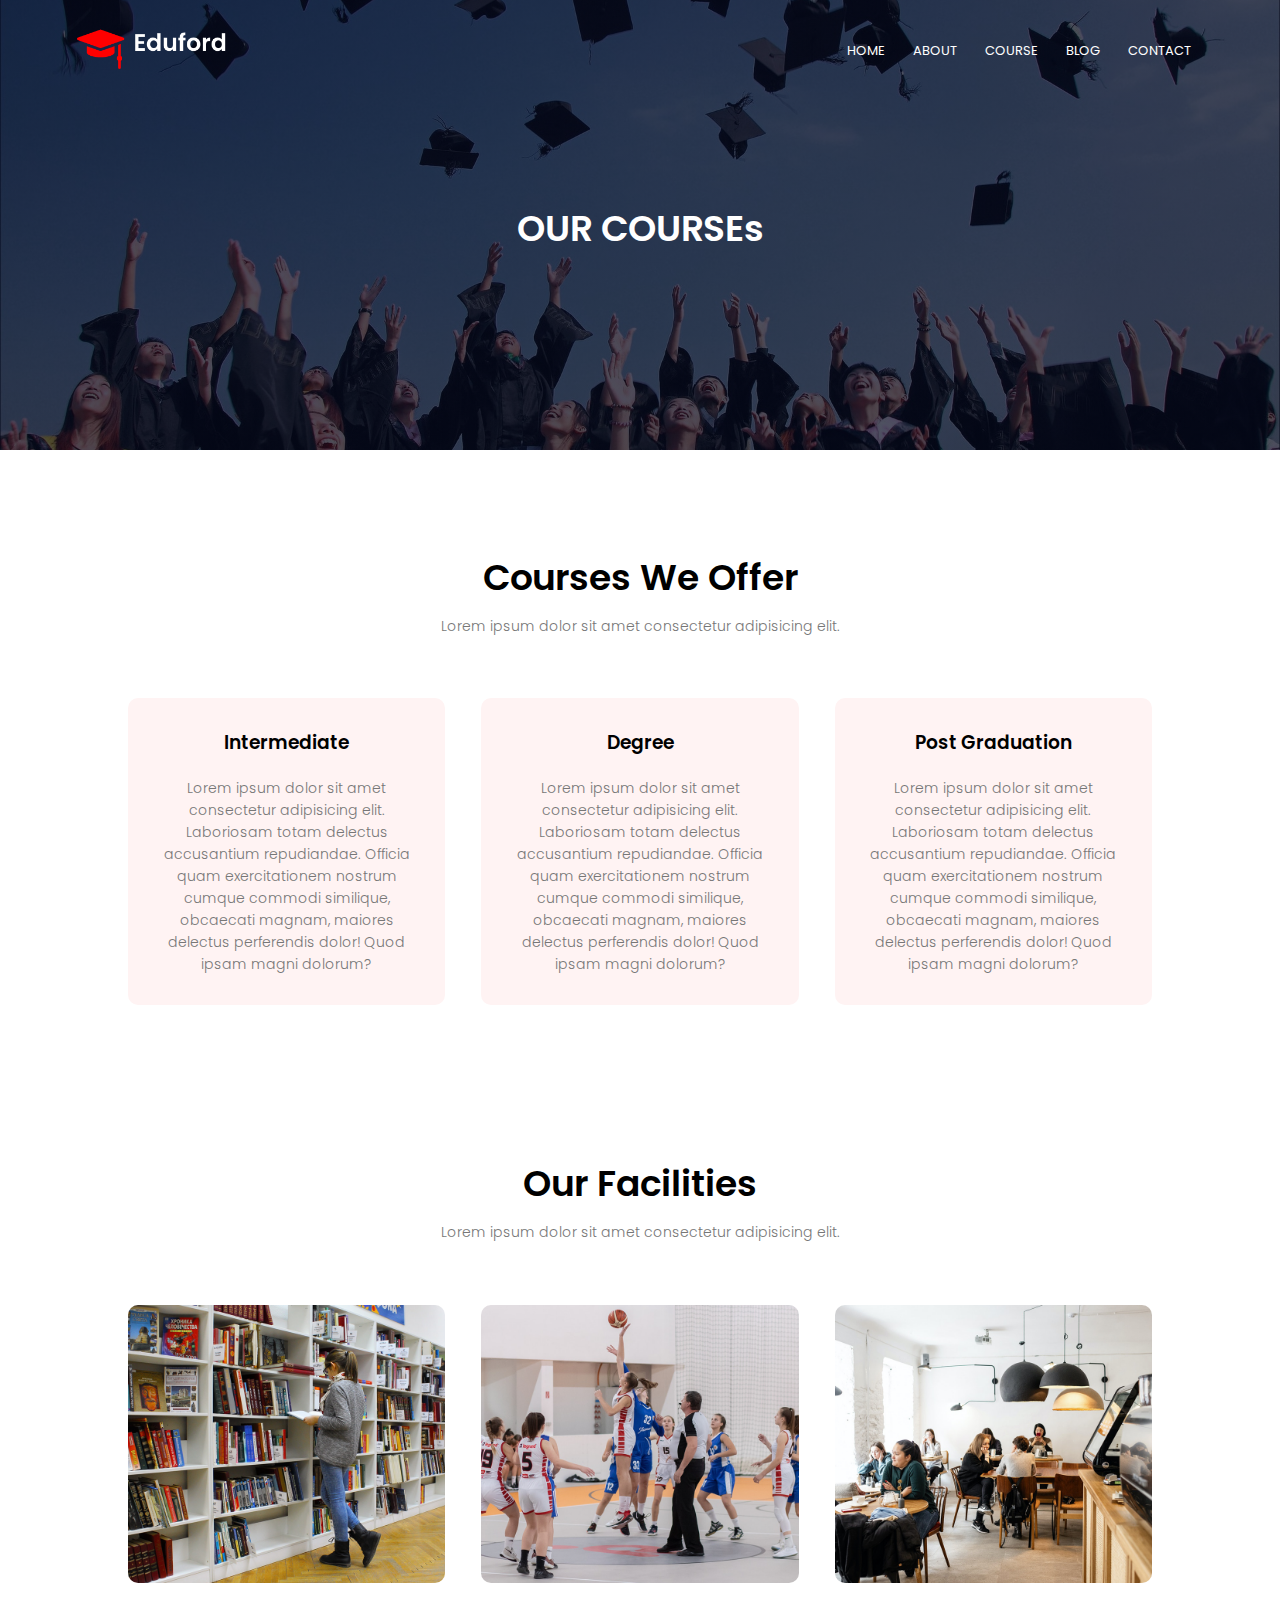
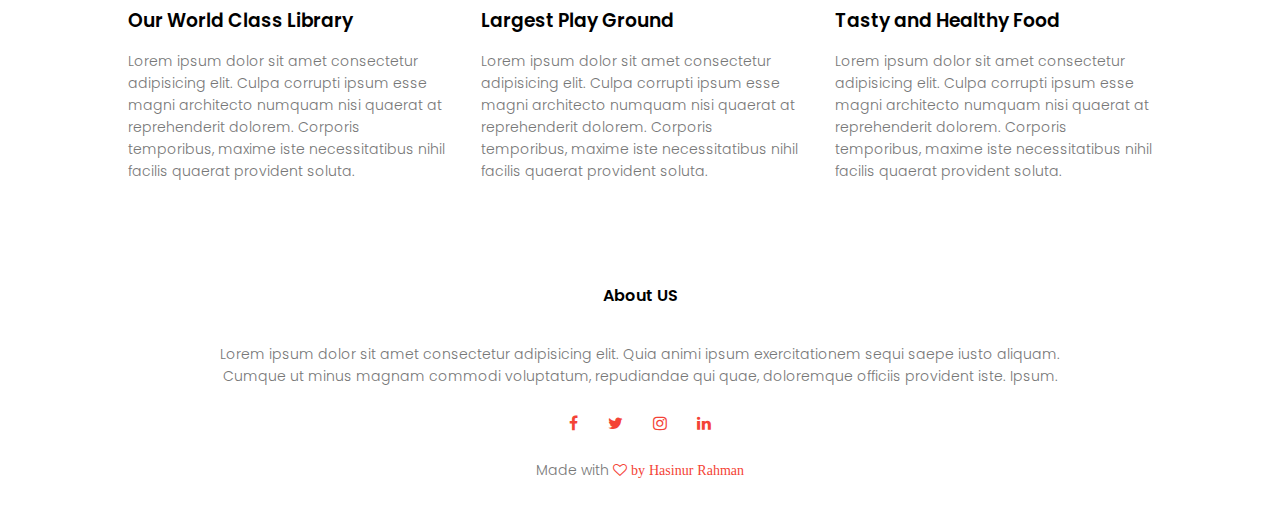
<file: course.html>
<!DOCTYPE html>
<html lang="en">
<head>
    <meta charset="UTF-8">
    <meta http-equiv="X-UA-Compatible" content="IE=edge">
    <meta name="viewport" content="width=device-width, initial-scale=1.0">
    <title>Document</title>
    <link rel="stylesheet" href="https://cdnjs.cloudflare.com/ajax/libs/font-awesome/4.7.0/css/font-awesome.css">
    <link rel="preconnect" href="https://fonts.googleapis.com">
    <link rel="preconnect" href="https://fonts.gstatic.com" crossorigin>
    <link href="https://fonts.googleapis.com/css2?family=Poppins:wght@100;200;300;400;600;700&display=swap" rel="stylesheet">
    <link rel="stylesheet" href="assets/css/style.css">
</head>
<body>
    <!-- Header Section -->
    <section class="sub-header">
        <nav>
            <a href="index.html"><img src="assets/images/logo.png" alt="" srcset=""></a>
            <div class="nav-links" id="navLinks">
                <i 
                    class="fa fa-times"
                    onclick="hideMenu()" 
                >
                </i>
                <ul>
                    <li><a href="index.html">HOME</a></li>
                    <li><a href="about.html">ABOUT</a></li>
                    <li><a href="course.html">COURSE</a></li>
                    <li><a href="blog.html">BLOG</a></li>
                    <li><a href="contact.html">CONTACT</a></li>
                </ul>
            </div>
            <i 
                class="fa fa-bars"
                onclick="showMenu()"
            >
            </i>
        </nav>
        <h1>OUR COURSEs</h1>
    </section>

    <!-- Our Courses -->
    <section class="course">
        <h1>Courses We Offer</h1>
        <p>Lorem ipsum dolor sit amet consectetur adipisicing elit.</p>

        <div class="row">
            <div class="course-col">
                <h3>Intermediate</h3>
                <p>Lorem ipsum dolor sit amet consectetur adipisicing elit. Laboriosam totam delectus accusantium repudiandae. Officia quam exercitationem nostrum cumque commodi similique, obcaecati magnam, maiores delectus perferendis dolor! Quod ipsam magni dolorum?</p>
            </div>
            <div class="course-col">
                <h3>Degree</h3>
                <p>Lorem ipsum dolor sit amet consectetur adipisicing elit. Laboriosam totam delectus accusantium repudiandae. Officia quam exercitationem nostrum cumque commodi similique, obcaecati magnam, maiores delectus perferendis dolor! Quod ipsam magni dolorum?</p>
            </div>
            <div class="course-col">
                <h3>Post Graduation</h3>
                <p>Lorem ipsum dolor sit amet consectetur adipisicing elit. Laboriosam totam delectus accusantium repudiandae. Officia quam exercitationem nostrum cumque commodi similique, obcaecati magnam, maiores delectus perferendis dolor! Quod ipsam magni dolorum?</p>
            </div>
        </div>
    </section>

    <!-- Section Facilities -->
    <section class="facilities">
        <h1>Our Facilities</h1>
        <p>Lorem ipsum dolor sit amet consectetur adipisicing elit.</p>

        <div class="row">
            <div class="facilities-col">
                <img src="assets/images/library.png" alt="">
                <h3>Our World Class Library</h3>
                <p>Lorem ipsum dolor sit amet consectetur adipisicing elit. Culpa corrupti ipsum esse magni architecto numquam nisi quaerat at reprehenderit dolorem. Corporis temporibus, maxime iste necessitatibus nihil facilis quaerat provident soluta.</p>
            </div>
            <div class="facilities-col">
                <img src="assets/images/basketball.png" alt="">
                <h3>Largest Play Ground</h3>
                <p>Lorem ipsum dolor sit amet consectetur adipisicing elit. Culpa corrupti ipsum esse magni architecto numquam nisi quaerat at reprehenderit dolorem. Corporis temporibus, maxime iste necessitatibus nihil facilis quaerat provident soluta.</p>
            </div>
            <div class="facilities-col">
                <img src="assets/images/cafeteria.png" alt="">
                <h3>Tasty and Healthy Food</h3>
                <p>Lorem ipsum dolor sit amet consectetur adipisicing elit. Culpa corrupti ipsum esse magni architecto numquam nisi quaerat at reprehenderit dolorem. Corporis temporibus, maxime iste necessitatibus nihil facilis quaerat provident soluta.</p>
            </div>
        </div>
    </section>
    
    <!-- Footer Section -->
    <section class="footer">
        <h4>About US</h4>
        <p>Lorem ipsum dolor sit amet consectetur adipisicing elit. Quia animi ipsum exercitationem sequi saepe iusto  aliquam. <br> Cumque ut minus magnam commodi voluptatum, repudiandae qui quae, doloremque officiis provident iste. Ipsum.</p>
        <div class="icons">
            <i class="fa fa-facebook"></i>
            <i class="fa fa-twitter"></i>
            <i class="fa fa-instagram"></i>
            <i class="fa fa-linkedin"></i>
        </div>
        <p>Made with  <i class="fa fa-heart-o"> by Hasinur Rahman</i></p>
    </section>

    <!-- Scripts -->
    <script src="assets/js/script.js"></script>
</body>
</html>
</file>
<file: assets/css/style.css>
* {
    margin: 0;
    padding: 0;
    font-family: 'Poppins', sans-serif;
}

/* --- Header Section--- */
.header {
    min-height: 100vh;
    width: 100%;
    background-image: linear-gradient(rgba(4, 9, 3, 0.7), rgba(4, 9, 3, 0.7)), url(../images/banner.png);
    background-position: center;
    background-size: cover;
    position: relative;
}
nav {
    display: flex;
    padding: 2% 6%;
    justify-content: space-between;
    align-items: center;
}
nav img {
    width: 150px;
}
.nav-links {
    flex: 1;
    text-align: right;
}
.nav-links ul li {
    list-style: none;
    display: inline-block;
    padding: 8px 12px;
    position: relative;
}
.nav-links ul li a {
    color: #fff;
    text-decoration: none;
    font-size: 13px;
}
.nav-links ul li::after {
    content: '';
    width: 0%;
    height: 2px;
    background: #f44336;
    display: block;
    margin: auto;
    transition: 0.5s;
}
.nav-links ul li:hover::after{
    width: 100%;
}
.text-box {
    width: 90%;
    color: #fff;
    position: absolute;
    top: 50%;
    left: 50%;
    transform: translate(-50%, -50%);
    text-align: center;
}
.text-box h1 {
    font-size: 62px;
}
.text-box p {
    margin: 10px 0 40px;
    font-size: 14px;
    color: #fff;
}
.hero-btn {
    display: inline-block;
    text-decoration: none;
    color: #fff;
    border: 1px solid #fff;
    padding: 12px 34px;
    font-size: 13px;
    background: transparent;
    position: relative;
}
.hero-btn:hover {
    border: 1px solid #f44336;
    background: #f44336;
    transition: 1s;
}
nav .fa {
    display: none;
}

/* --- Course Section ---  */
.course {
    width: 80%;
    margin: auto;
    text-align: center;
    padding-top: 100px;
}

h1 {
    font-size: 36px;
    font-weight: 600;
}

p {
    color: #777;
    font-size: 14px;
    font-weight: 300;
    line-height: 22px;
    padding: 10px;
}
.row {
    margin-top: 5%;
    display: flex;
    justify-content: space-between;
}
.course-col {
    flex-basis: 31%;
    background: #fff3f3;
    border-radius: 10px;
    margin-bottom: 5%;
    padding: 20px 12px;
    box-sizing: border-box;
    transition: 0.5s;
}
.course-col:hover {
    box-shadow: 0 0 20px rgba(0, 0, 0, 0.2);
}
h3 {
    text-align: center;
    font-weight: 600;
    margin: 10px 0;
}

/* Campus Section */
.campus {
    width: 80%;
    margin: auto;
    text-align: center;
    padding-top: 100px;
}
.campus-col {
    flex-basis: 32%;
    border-radius: 10px;
    margin-bottom: 30px;
    position: relative;
    overflow: hidden;
}
.campus-col img {
    width: 100%;
    display: block;
}
.layer {
    background: transparent;
    position: absolute;
    width: 100%;
    height: 100%;
    top: 0;
    left: 0;
    transition: 0.5s;
}
.layer:hover {
    background: rgba(226, 0, 0, 0.7);

}
.layer h3 {
    width: 100%;
    font-weight: 500;
    color: #fff;
    font-size: 26px;
    bottom:0;
    left: 50%;
    transform: translate(-50%);
    position: absolute;
    opacity: 0;
    transition: 0.5s;
}
.layer:hover h3 {
    bottom: 49%;
    opacity: 1;
}

/* Facilites Section */
.facilities {
    width: 80%;
    margin: auto;
    text-align: center;
    padding-top: 100px;
}
.facilities-col {
    flex-basis: 31%;
    border-radius: 10px;
    margin-bottom: 5%;
    text-align: left;
}
.facilities-col img {
    width: 100%;
    border-radius: 10px;
}
.facilities-col p {
    padding: 0;
}
.facilities-col h3 {
    margin-top: 16px;
    margin-bottom: 15px;
    text-align: left;
}

/* Testimonial Sections */
.testimonials {
    width: 80%;
    margin: auto;
    text-align: center;
    padding-top: 100px;
}
.testimonial-col {
    flex-basis: 44%;
    border-radius: 10px;
    margin-bottom: 5%;
    text-align: left;
    background: #fff3f3;
    padding: 25px;
    cursor: pointer;
    display: flex;
}
.testimonial-col img {
    height: 40px;
    margin-left: 5px;
    margin-right: 30px;
    border-radius: 50%;
}
.testimonial-col p {
    padding: 0;
}
.testimonial-col h3 {
    margin-top: 15px;
    text-align: left;
}
.testimonial-col .fa {
    color: #f44336;
}

/* Call To Action Section */
.cta {
    margin: 100px auto;
    width: 80%;
    background-image: linear-gradient(rgba(0, 0, 0, 0.7), rgba(0, 0, 0, 0.7)), url(../images/banner2.jpg);
    background-position: center;
    background-size: cover;
    border-radius: 10px;
    text-align: center;
    padding: 100px 0;
}
.cta h1 {
    color: #fff;
    margin-bottom: 40px;
    padding: 0;
}

/* Footer Section */
.footer {
    width: 100%;
    text-align: center;
    padding: 30px 0;
}
.footer h4 {
    margin-bottom: 25px;
    margin-top: 20px;
    font-weight: 600;
}
.icons .fa {
    color: #f44336;
    margin: 0 13px;
    cursor: pointer;
    padding: 18px 0;
}
.fa-heart-o {
    color: #f44336;
}

/* About US Page */
.sub-header {
    height: 50vh;
    width: 100%;
    background-image: linear-gradient(rgba(4, 9, 30, 0.7), rgba(4, 9, 30, 0.7)), url(../images/background.jpg);
    background-position: center;
    background-size: cover;
    text-align: center;
    color: #fff;
}
.sub-header h1 {
    margin-top: 100px;
}
.about-us {
    width: 80%;
    margin: auto;
    padding-top: 80px;
    padding-bottom: 50px;
}
.about-col {
    flex-basis: 48%;
    padding: 30px 2px;
}
.about-col img {
    width: 100%;
}
.about-col h1 {
    padding-top: 0;
}
.about-col p {
    padding: 15px 0 25px;
}
.red-btn {
    border: 1px solid #f44336;
    background: transparent;
    color: #f44336;
}
.red-btn:hover {
    color: #fff;
}

/* Blog Content */
.blog-content {
    width: 80%;
    margin: auto;
    padding: 60px 0;
}
.blog-left {
    flex-basis: 65%;
}
.blog-left img {
    width: 100%;
}
.blog-left h2 {
    color: #222;
    font-weight: 600;
    margin: 30px 0;
}
.blog-left p {
    color: #999;
    padding: 0;
}
.blog-right {
    flex-basis: 32%;
}
.blog-right h3 {
    background: #f44336;
    color: #fff;
    padding: 7px 0;
    font-size: 16px;
    margin-bottom: 20px;
}
.blog-right div {
    display: flex;
    align-items: center;
    justify-content: space-between;
    color: #555;
    padding: 8px;
    box-sizing: border-box;
}
.comment-box {
    border: 1px solid #ccc;
    margin: 50px 0;
    padding: 10px 20px;
}
.comment-box h3 {
    text-align: left;
}
.comment-form input, .comment-form textarea {
    width: 100%;
    padding: 10px;
    margin: 15px 0;
    box-sizing: border-box;
    border: none;
    outline: none;
    background: #f0f0f0;
}
.comment-form button {
    margin: 10px 0;
}

/* Contact Us Page */

/* Location Section */
.location {
    width: 80%;
    margin: auto;
    padding: 80px 0;
}
.location iframe {
    width: 100%;
}

/* Contact Us Section */
.contact-us {
    width: 80%;
    margin: auto;
}
.contact-col {
    flex-basis: 48%;
    margin-bottom: 30px;
}
.contact-col div {
    display: flex;
    align-items: center;
    margin-bottom: 40px;
}
.contact-col div .fa {
    font-size: 28px;
    color: #f44336;
    margin: 10px;
    margin-right: 30px;
}
.contact-col div p {
    padding: 0;
}
.contact-col div h5 {
    font-size: 20px;
    margin-bottom: 5px;
    color: #555;
    font-weight: 400;
}
.contact-col input, 
.contact-col textarea {
    width: 100%;
    padding: 15px;
    margin-bottom: 17px;
    outline: none;
    border: 1px solid #ccc;
    box-sizing: border-box;
}

/*Responsive CSS*/
@media(max-width: 700px){
    .text-box h1 {
        font-size: 20px;
    }
    .nav-links ul li {
        display: block;
    }
    .nav-links {
        position: fixed;
        background: #f44336;
        height: 100vh;
        width: 200px;
        top: 0;
        right: -200px;
        text-align: left;
        z-index: 2;
        transition: 1s
    }
    .nav-links ul {
        padding: 30px
    }
    nav .fa {
        display: block;
        color: #fff;
        margin: 10px;
        font-size: 22px;
        cursor: pointer;
    }
    .row {
        flex-direction: column;
    }
    .testimonial-col img {
        margin-left: 0px;
        margin-right: 15px;
    }
    .cta h1 {
        font-size: 24px;
    }
    .sub-header h1 {
        font-size: 24px;
    }
}
</file>
